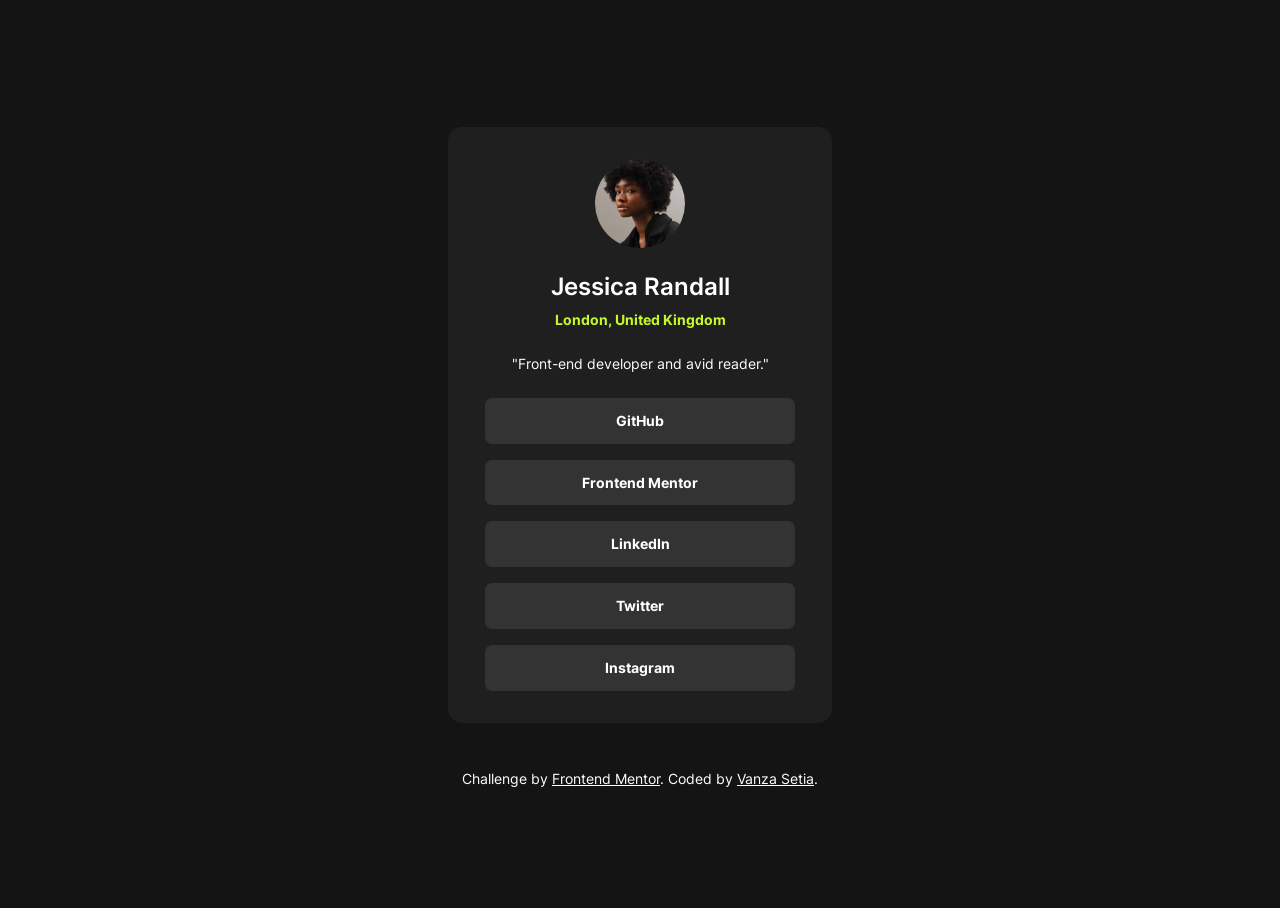
<file: index.html>
<!doctype html>
<html lang="en">
  <head>
    <meta name="viewport" content="width=device-width, initial-scale=1.0" />
    <title>Frontend Mentor | Social links profile</title>
    <link
      rel="preload"
      href="/fonts/inter.woff2"
      as="font"
      type="font/woff2"
      crossorigin="anonymous"
    />
    <link rel="stylesheet" href="/style.css" />
    <link
      rel="icon"
      type="image/png"
      sizes="32x32"
      href="/images/favicon-32x32.png"
    />
  </head>
  <body>
    <main>
      <div class="social">
        <div class="container">
          <div class="container" data-container-type="inner">
            <div class="flow-space">
              <div class="social__picture">
                <img
                  src="/images/avatar-jessica.jpeg"
                  alt="Jessica Randall"
                  width="176"
                  height="176"
                />
              </div>
              <h1>Jessica Randall</h1>
              <p class="social__location">
                <strong>London, United Kingdom</strong>
              </p>
              <p>"Front-end developer and avid reader."</p>
              <ul role="list" class="flow-space social__links">
                <li><a href="/">GitHub</a></li>
                <li><a href="/">Frontend Mentor</a></li>
                <li><a href="/">LinkedIn</a></li>
                <li><a href="/">Twitter</a></li>
                <li><a href="/">Instagram</a></li>
              </ul>
            </div>
          </div>
        </div>
      </div>
    </main>
    <footer>
      <p>
        Challenge by
        <a href="https://www.frontendmentor.io/">Frontend Mentor</a>. Coded by
        <a href="https://www.frontendmentor.io/profile/vanzasetia"
          >Vanza Setia</a
        >.
      </p>
    </footer>
  </body>
</html>
</file>
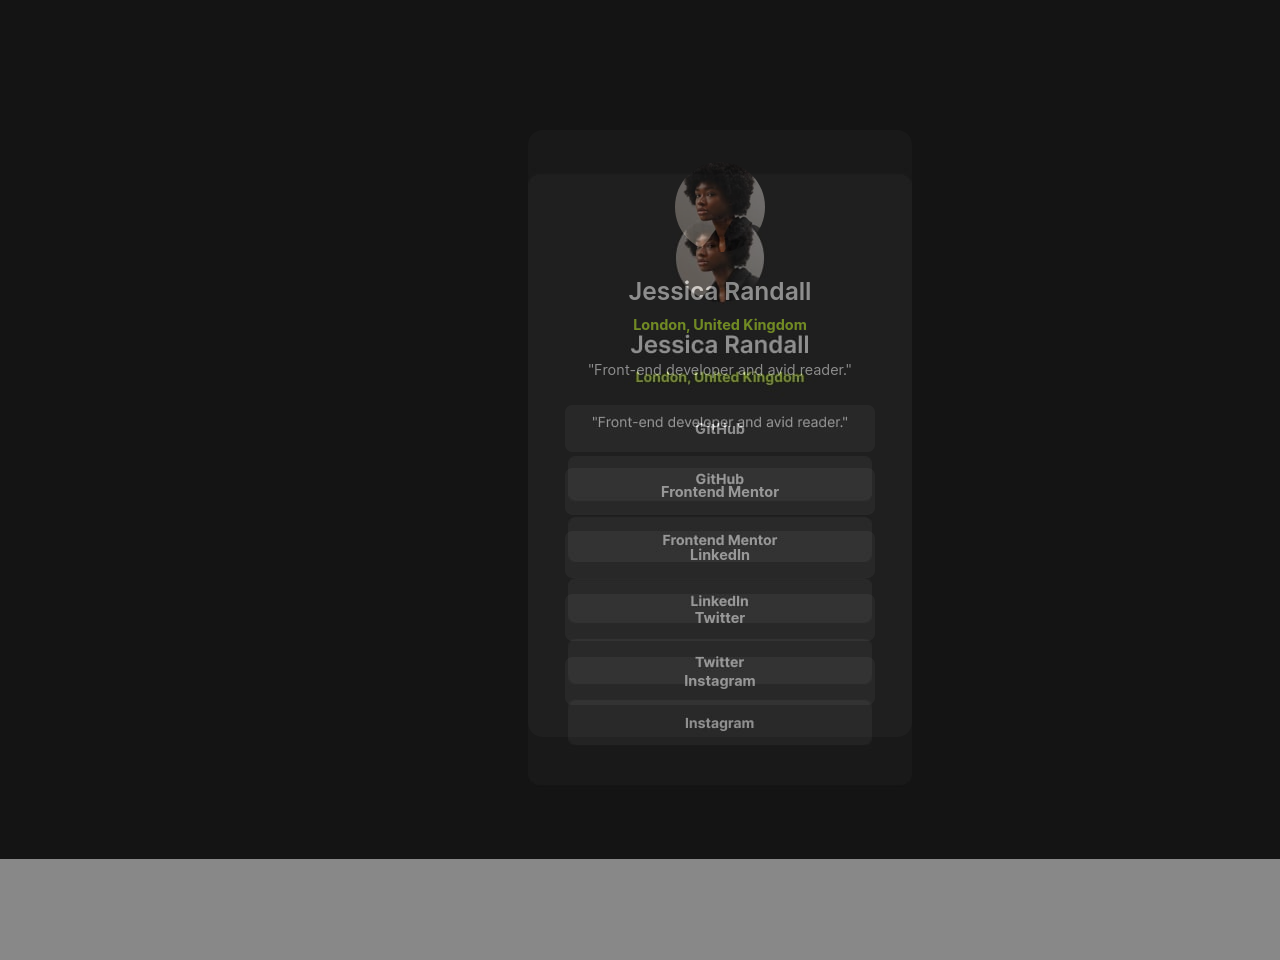
<file: desktop.html>
<!doctype html>
<html lang="en">
  <head>
    <title>Desktop preview (Alternative to FEM's Design comparison)</title>
    <style>
      img {
        position: absolute;
        top: 0;
        left: 0;
        width: auto;
        height: auto;
      }

      .overlay {
        opacity: 0.5;
        z-index: 99;
      }
    </style>
  </head>
  <body>
    <img src="/design/destkop-design.jpg" alt="" class="overlay" />
    <img src="/screenshots/desktop.png" alt="" />
  </body>
</html>
</file>
<file: style.css>
@font-face {
  font-family: "Inter";
  font-weight: 400 700;
  font-style: normal;
  font-display: swap;
  src: url("/fonts/inter.woff2") format("woff2");
}

:root {
  --green: hsl(75, 94%, 57%);
  --white: hsl(0, 0%, 100%);
  --grey-700: hsl(0, 0%, 20%);
  --grey-800: hsl(0, 0%, 12%);
  --grey-900: hsl(0, 0%, 8%);
  --global-color-focus-ring: var(--white);
  --global-style-focus-ring: solid;
  --global-width-focus-ring: 3px;
  --global-offset-focus-ring: 0.2lh;
}

/* SRC: https://github.com/csstools/sanitize.css/blob/main/reduce-motion.css */
/*
 * 1. Remove animations when motion is reduced (opinionated).
 * 2. Remove fixed background attachments when motion is reduced (opinionated).
 * 3. Remove timed scrolling behaviors when motion is reduced (opinionated).
 * 4. Remove transitions when motion is reduced (opinionated).
 * 5. Remove view-transitions when motion is reduced (opinionated).
 */

@media (prefers-reduced-motion: reduce) {
  *,
  ::before,
  ::after {
    animation-delay: -1ms !important; /* 1 */
    animation-duration: 1ms !important; /* 1 */
    animation-iteration-count: 1 !important; /* 1 */
    background-attachment: initial !important; /* 2 */
    scroll-behavior: auto !important; /* 3 */
    transition-delay: 0s !important; /* 4 */
    transition-duration: 0s !important; /* 4 */
  }

  @view-transition {
    navigation: none !important; /* 5 */
  }
}

/* Box sizing rules */
*,
*::before,
*::after {
  box-sizing: border-box;
}

/* Prevent font size inflation */
html {
  -moz-text-size-adjust: none;
  -webkit-text-size-adjust: none;
  text-size-adjust: none;
}

/* Remove default margin in favour of better control in authored CSS */
body,
h1,
h2,
h3,
h4,
p,
figure,
blockquote,
dl,
dd {
  margin-block-end: 0;
}

/* Remove list styles on ul, ol elements with a list role, which suggests default styling will be removed */
ul[role="list"],
ol[role="list"] {
  list-style: none;
}

/* Set core body defaults */
body {
  min-height: 100vh;
  line-height: 1.5;
}

/* Set shorter line heights on headings and interactive elements */
h1,
h2,
h3,
h4,
button,
input,
label {
  line-height: 1.1;
}

/* Balance text wrapping on headings */
h1,
h2,
h3,
h4 {
  text-wrap: balance;
}

/* A elements that don't have a class get default styles */
a:not([class]) {
  text-decoration-skip-ink: auto;
  color: currentColor;
}

/* Make images easier to work with */
img,
picture {
  max-width: 100%;
  display: block;
}

/* Inherit fonts for inputs and buttons */
input,
button,
textarea,
select {
  font-family: inherit;
  font-size: inherit;
}

/* Make sure textareas without a rows attribute are not tiny */
textarea:not([rows]) {
  min-height: 10em;
}

/* Anything that has been anchored to should have extra scroll margin */
:target {
  scroll-margin-block: 5ex;
}

:focus {
  outline-color: var(--color-focus-ring, var(--global-color-focus-ring));
  outline-style: var(--style-focus-ring, var(--global-style-focus-ring));
  outline-width: var(--width-focus-ring, var(--global-width-focus-ring));
  outline-offset: var(--offset-focus-ring, var(--global-offset-focus-ring));
}

@supports selector(: focus-visible) {
  :focus {
    outline: none;
  }
  :focus-visible {
    outline-color: var(--color-focus-ring, var(--global-color-focus-ring));
    outline-style: var(--style-focus-ring, var(--global-style-focus-ring));
    outline-width: var(--width-focus-ring, var(--global-width-focus-ring));
    outline-offset: var(--offset-focus-ring, var(--global-offset-focus-ring));
  }
}

@supports (-moz-appearance: none) {
  :root {
    --offset-focus-ring: 0.2ex;
  }
}

body {
  background-color: var(--grey-900);
  color: var(--white);
  font-family: "Inter", sans-serif;
  display: flex;
  justify-content: center;
  align-items: center;
  flex-direction: column;
  font-size: 0.9rem;
  line-height: 1.4;
  padding: 2rem 0.5rem;
}

/* Allow the card to be resizeable horizontally */
main {
  width: 100%;
}

h1 {
  margin-block-start: 0;
  font-weight: 600;
  line-height: 1.2;
  font-size: 1.7em;
}

h1 + p {
  margin-block-start: 0.5rem;
}

.flow-space > * + * {
  margin-block-start: var(--flow-space, 1.5rem);
}

.social .container {
  max-width: 24rem;
  margin-inline: auto;
}

.social .container[data-container-type="inner"] {
  background-color: var(--grey-800);
  color: var(--white);
  padding-inline: 2.3rem;
  padding-block: 2rem;
  border-radius: 1em;
  text-align: center;
}

.social__picture {
  display: flex;
  justify-content: center;
  align-items: center;
}

.social__picture img {
  width: 5.6rem;
  height: 5.6rem;
  border-radius: 50%;
}

.social h1 + .social__location {
  margin-block-start: 0.5rem;
}

.social__location strong {
  color: var(--green);
  font-weight: 700;
}

.social__links {
  --flow-space: 1rem;
  padding: 0;
  margin-block-start: 1.5rem;
  margin-block-end: 0;
}

.social__links a {
  display: block;
  width: 100%;
  background-color: var(--grey-700);
  color: var(--white);
  text-decoration-color: transparent;
  font-weight: 700;
  padding: 0.8rem 1rem;
  border-radius: 0.5em;
  transition:
    background-color 75ms ease-in-out,
    color 75ms ease-in-out;
}

.social__links a:hover {
  background-color: var(--green);
  color: var(--grey-900);
}

footer {
  margin-block-start: 2rem;
}
</file>
